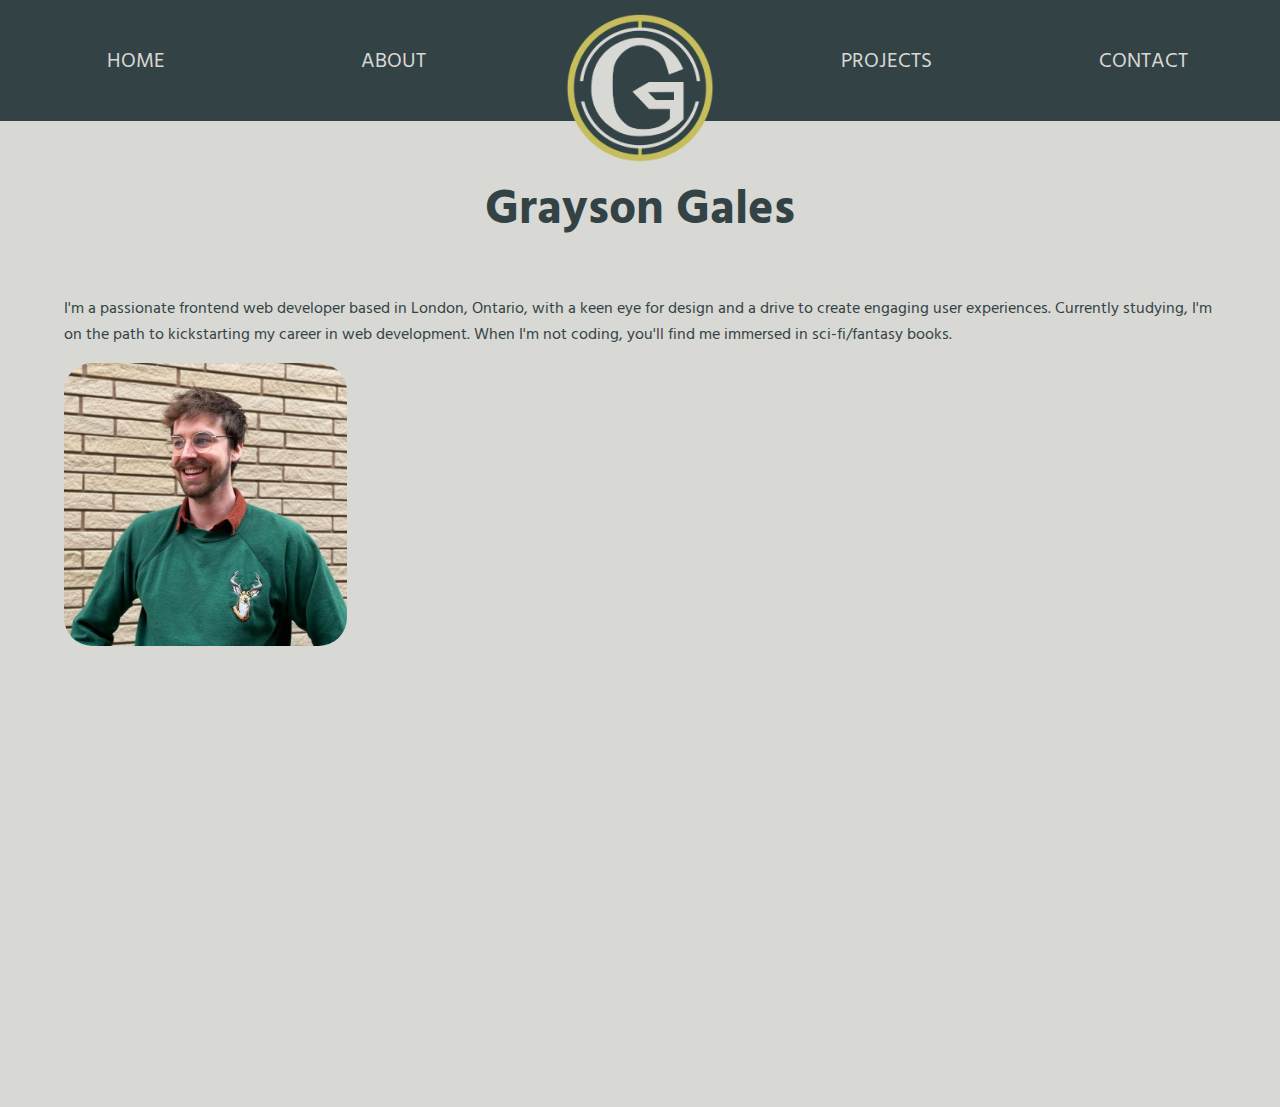
<file: index.html>
<!DOCTYPE html>
<html lang="en">
  <head>
    <meta charset="UTF-8" />
    <meta name="viewport" content="width=device-width, initial-scale=1.0" />
    <!-- Fonts -->
    <style>
      @import url("https://fonts.googleapis.com/css2?family=Hind+Siliguri:wght@300;400;500;600;700&display=swap");
    </style>
    <!-- Style Sheet -->
    <link rel="stylesheet" href="style.css" />

    <title>Grayson Gales - Web Design</title>
  </head>
  <body>
    <header>
      <nav class="nav-bar">
        <div class="menu-btn" onclick="toggleMenu()">
          <div class="bar"></div>
          <div class="bar"></div>
          <div class="bar"></div>
        </div>

        <ul class="menu">
          <a href="#" class="nav-link">Home</a>
          <a href="#" class="nav-link">About</a>
          <a href="#" class="large-logo">
            <img src="assets/Logo.png" alt="logo" class="logo" />
          </a>
          <a href="#" class="nav-link">Projects</a>
          <a href="#" class="nav-link">Contact</a>
        </ul>

        <a href="#" class="small-logo">
          <img src="assets/Logo.png" alt="logo" class="logo" />
        </a>
      </nav>
    </header>
    <main>
      <section class="quick-about" id="quick-about">
        <h1 class="name">Grayson Gales</h1>

        <p class="about">
          I'm a passionate frontend web developer based in London, Ontario, with
          a keen eye for design and a drive to create engaging user experiences.
          Currently studying, I'm on the path to kickstarting my career in web
          development. When I'm not coding, you'll find me immersed in
          sci-fi/fantasy books.
        </p>

        <img
          class="headshot"
          src="./assets/headshot.jpg"
          alt="Photo of Myself" />
      </section>
    </main>
    <footer></footer>
    <script src="script.js"></script>
  </body>
</html>
</file>
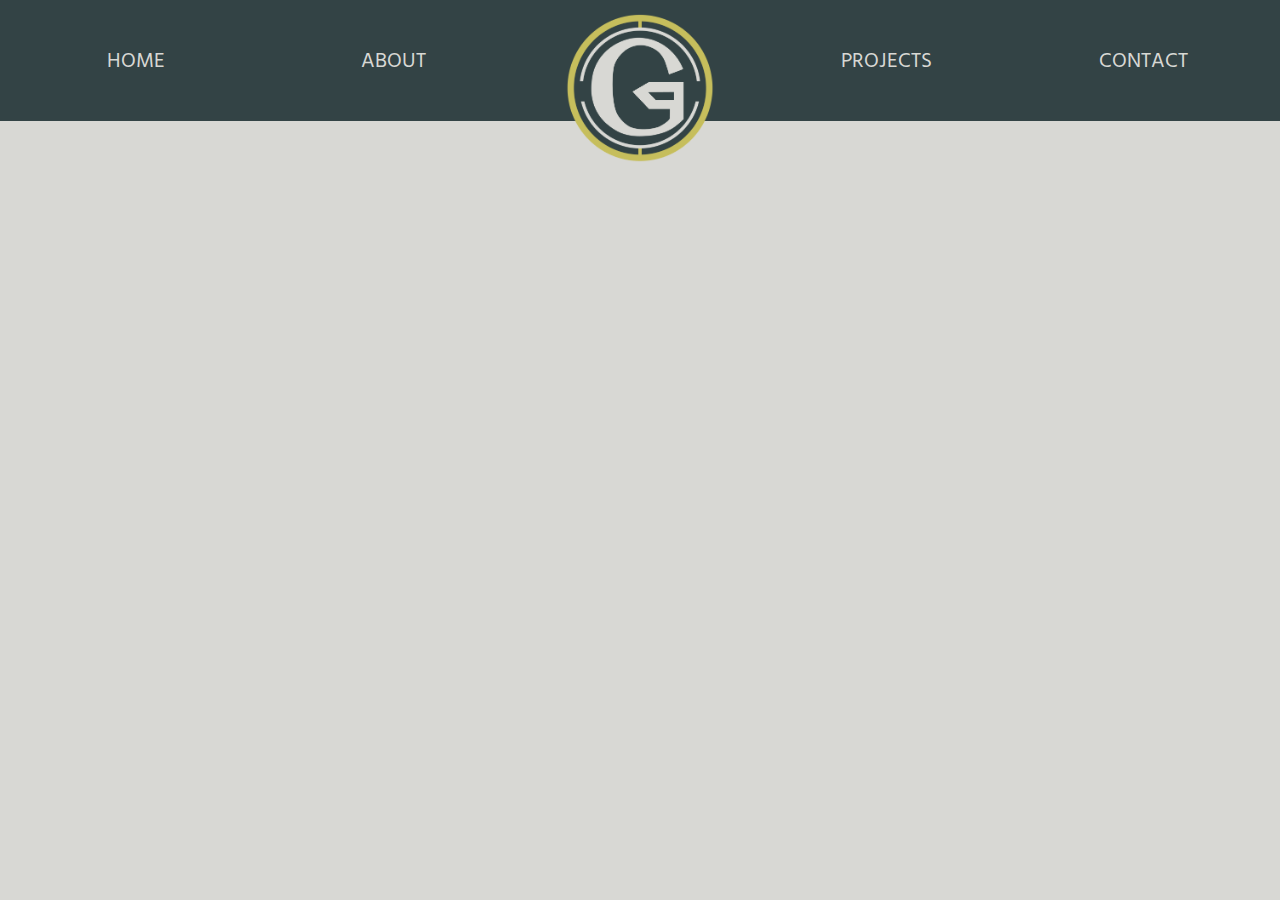
<file: pages/about.html>
<!doctype html>
<html lang="en">
  <head>
    <meta charset="UTF-8" />
    <meta name="viewport" content="width=device-width, initial-scale=1.0" />
    <!-- Fonts -->
    <style>
      @import url("https://fonts.googleapis.com/css2?family=Hind+Siliguri:wght@300;400;500;600;700&display=swap");
    </style>
    <!-- Style Sheet -->
    <link rel="stylesheet" href="../style.css" />
    <title>Grayson Gales - About</title>
  </head>
  <body>
    <header>
      <nav class="nav-bar">
        <div class="menu-btn" onclick="toggleMenu()">
          <div class="bar"></div>
          <div class="bar"></div>
          <div class="bar"></div>
        </div>

        <ul class="menu">
          <a href="#" class="nav-link">Home</a>
          <a href="./pages/about.html" class="nav-link">About</a>
          <a href="#" class="large-logo">
            <img src="../assets/Logo.png" alt="logo" class="logo" />
          </a>
          <a href="#" class="nav-link">Projects</a>
          <a href="#" class="nav-link">Contact</a>
        </ul>

        <a href="#" class="small-logo">
          <img src="../assets/Logo.png" alt="logo" class="logo" />
        </a>
      </nav>
    </header>
    <main></main>
    <footer></footer>
    <script src="../script.js"></script>
  </body>
</html>
</file>
<file: style.css>
/* Base Doc */

body {
  margin: 0;
  font-family: "Hind Siliguri", sans-serif;
  background-color: #d8d8d4;
}

/* Header */

header {
  background-color: #334345;
}

.nav-bar {
  display: flex;
  justify-content: space-evenly;
  align-items: center;
  color: #d8d8d4;
  padding: 3rem 2rem;
  margin: 0;
}

.menu-btn {
  cursor: pointer;
}

.menu-btn:active .bar {
  background-color: #afafac;
}

.bar {
  width: 35px;
  height: 6px;
  background-color: #d8d8d4;
  margin: 9px 0;
  transition: 0.4s;
}

.menu {
  display: flex;
  flex-direction: column;
  position: absolute;
  left: -250px;
  background-color: #333;
  padding: 1rem;
  width: 125px;
  box-shadow: 0 0 10px rgba(0, 0, 0, 0.5);
  align-items: center;
  transition: left 0.5s ease;
}

.menu.open {
  display: flex;
  left: 0px;
}

.nav-link {
  color: #d8d8d4;
  text-decoration: none;
  padding: 10px;
  transition: 0.2s;
  width: 7rem;
  text-align: center;
  border-radius: 10px;
  text-transform: uppercase;
}

.nav-link:hover {
  background-color: #3b5356;
}

.logo {
  max-height: 10rem;
}

.large-logo {
  display: none;
}

/* Queries For Nav */

@media only screen and (min-width: 768px) {
  .nav-bar {
    padding: 0.5rem 2rem;
  }

  .nav-link,
  .large-logo {
    flex: 1 1 0px;
    text-align: center;
  }

  .menu {
    display: flex;
    flex-direction: row;
    background-color: #334345;
    position: static;
    left: 0;
    box-shadow: none;
    width: 100%;
    margin: 0;
    padding: 0;
    gap: 1rem;
    justify-content: space-between;
  }

  .nav-link {
    font-size: 1.1rem;
  }

  .menu a img {
    margin: auto;
  }

  .menu a:has(img) {
    padding: 0;
  }
  .menu-btn {
    display: none;
  }

  .small-logo {
    display: none;
  }

  .large-logo {
    display: inline-flex;
    margin-bottom: -55px;
  }
}

@media only screen and (min-width: 1200px) {
  .menu {
    gap: 4rem;
    width: 1200px;
  }

  .nav-link {
    font-size: 1.3rem;
  }
}

/* Quick-About Section */

.quick-about {
  background-color: #d8d8d4;
  color: #334345;
  display: grid;
  grid-template-columns: 1fr;
  width: 90%;
  margin: auto;
}

.name {
  font-size: 3rem;
  margin-top: 3rem;
  text-align: center;
  grid-column: 1;
}

.headshot {
  grid-column: 1;
  height: 38%;
  border-radius: 10%;
}
.about {
  grid-column: 1;
}
</file>
